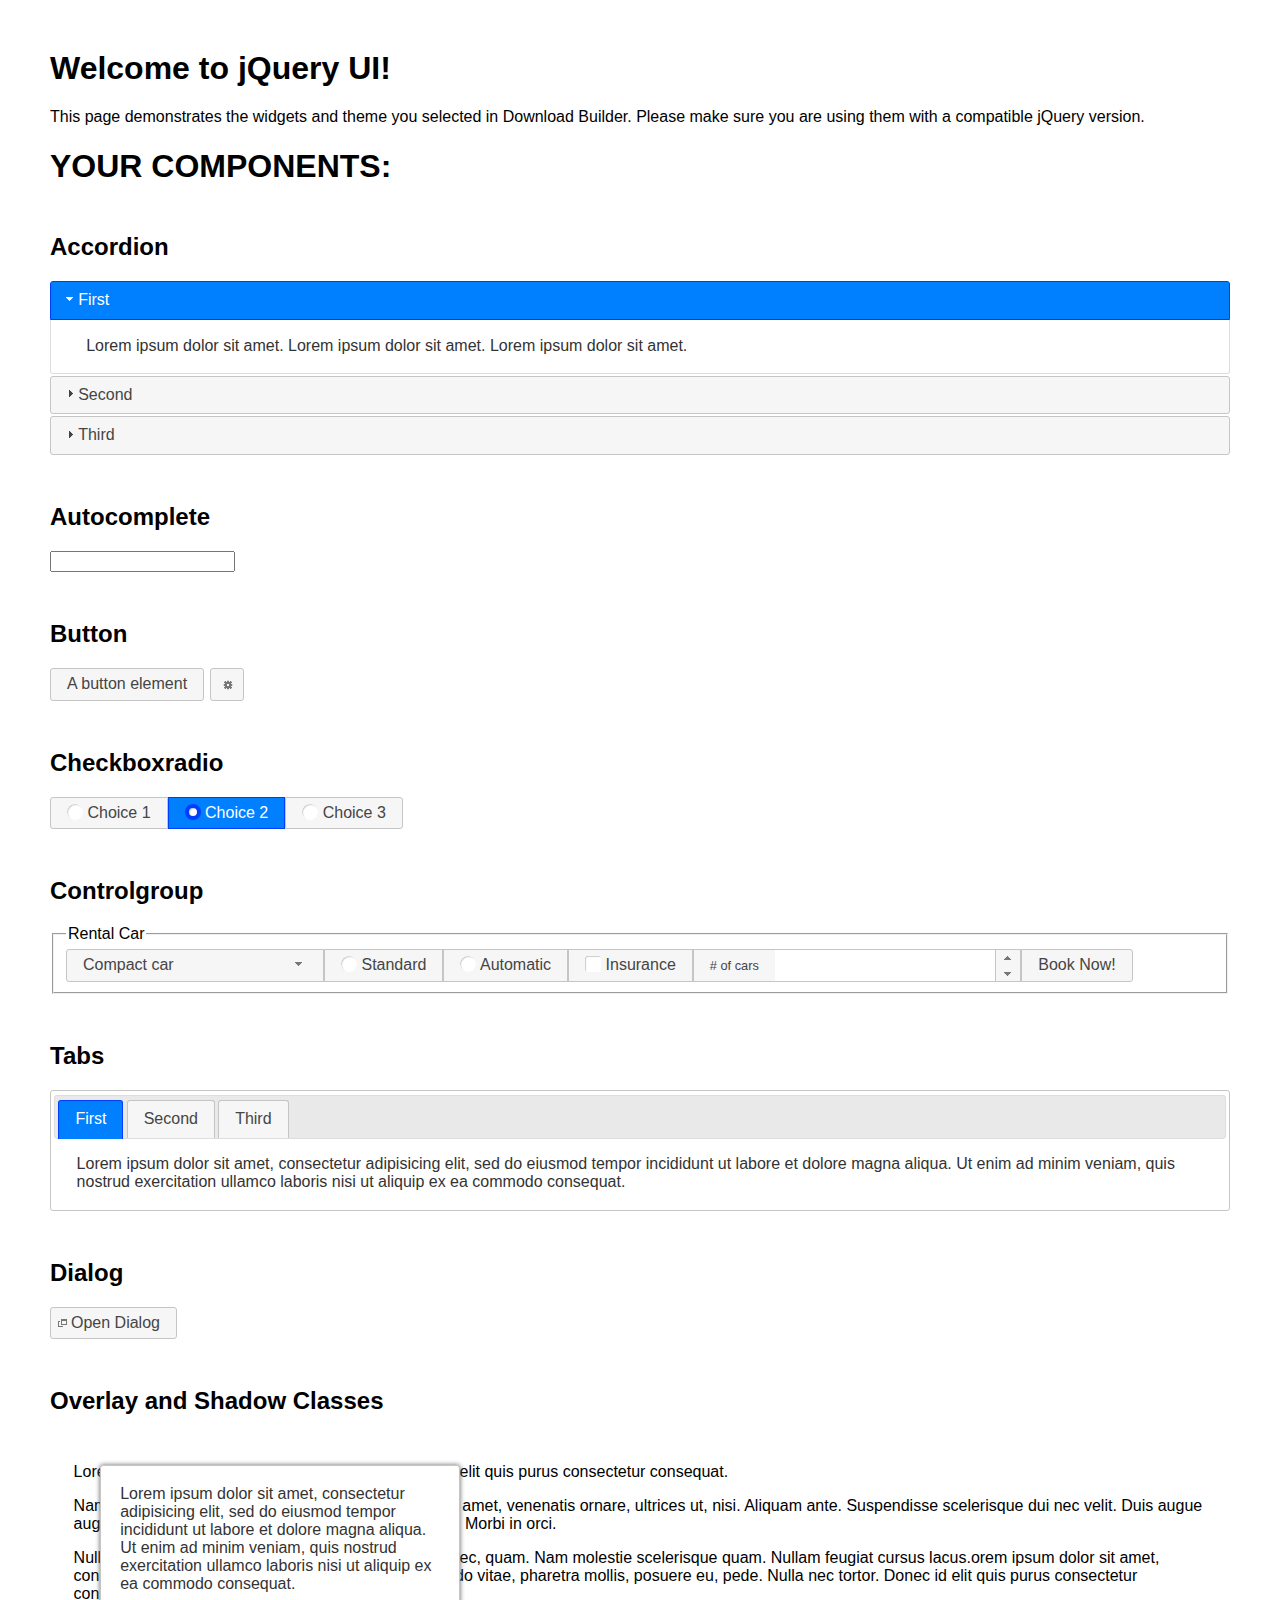
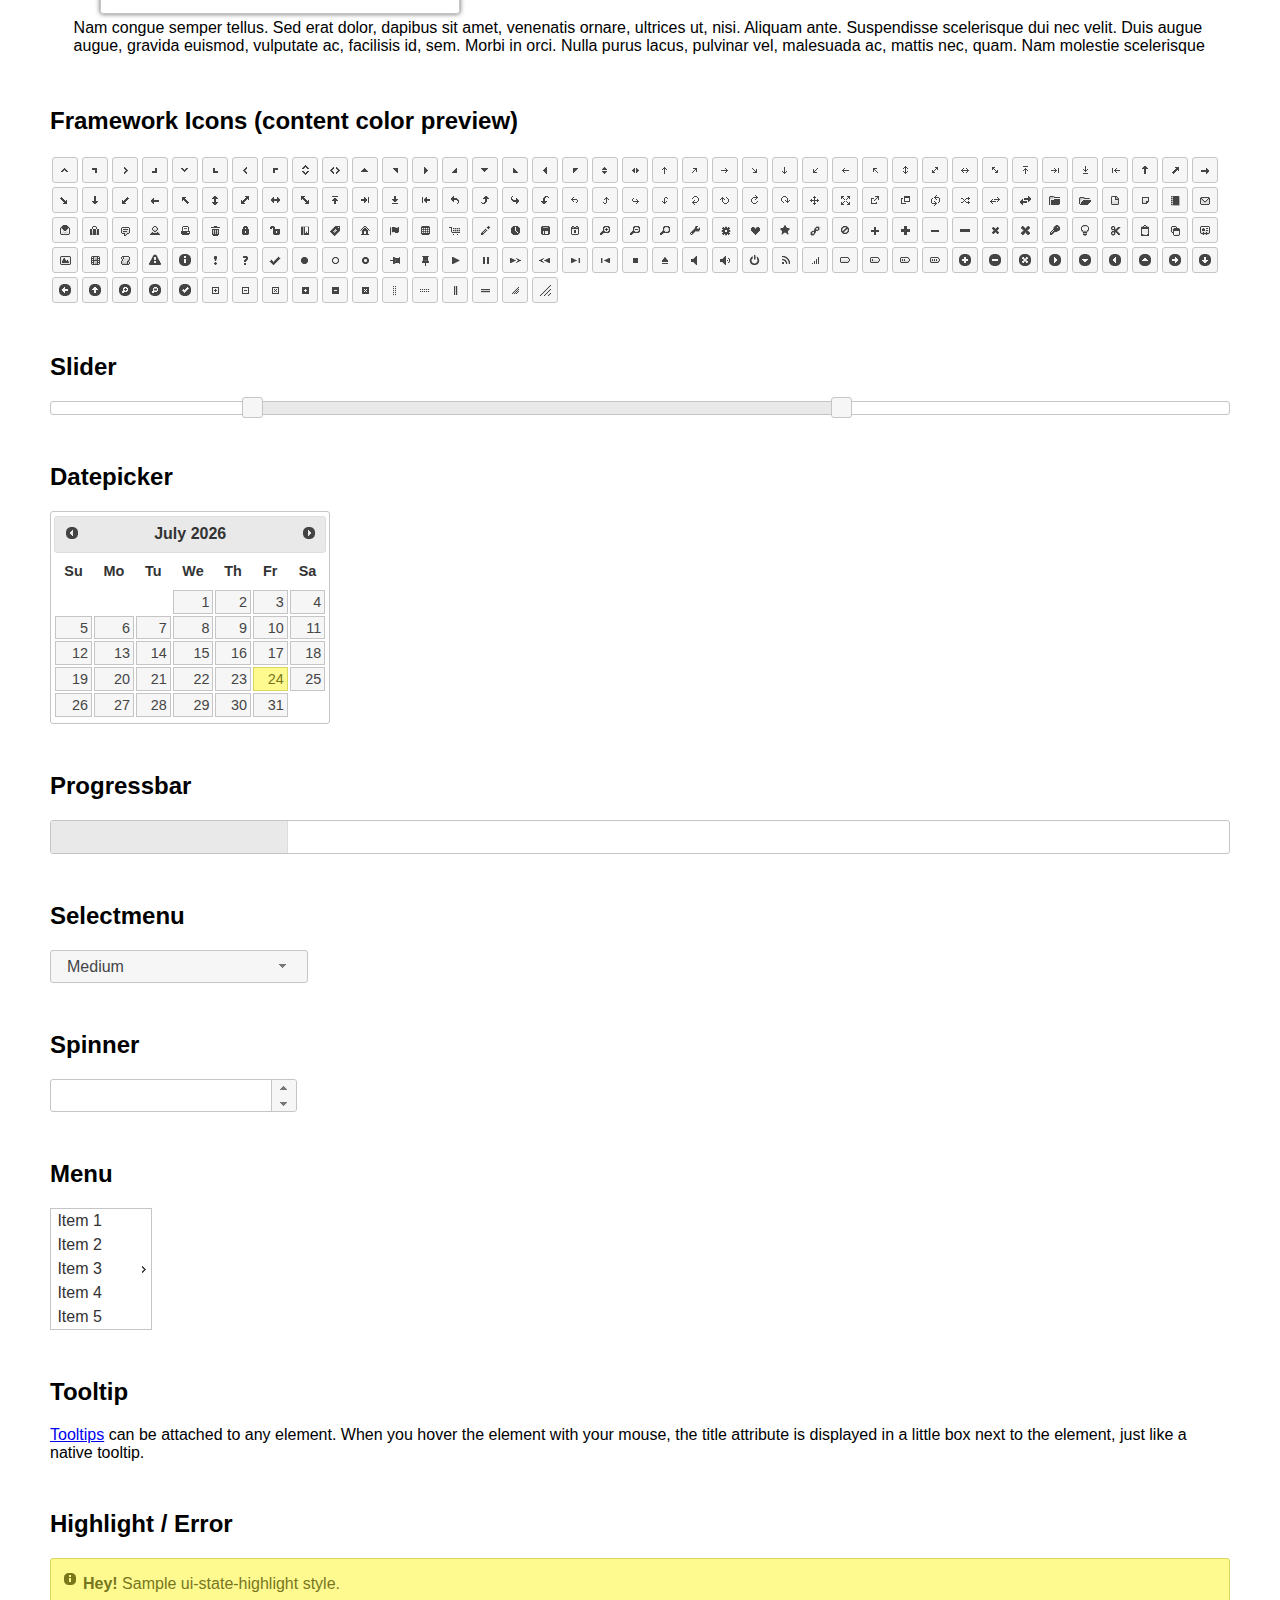
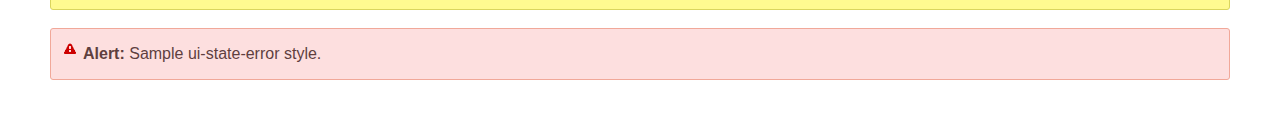
<file: assets/jquery-ui-1.12.1/index.html>
<!doctype html>
<html lang="us">
<head>
	<meta charset="utf-8">
	<title>jQuery UI Example Page</title>
	<link href="jquery-ui.css" rel="stylesheet">
	<style>
	body{
		font-family: "Trebuchet MS", sans-serif;
		margin: 50px;
	}
	.demoHeaders {
		margin-top: 2em;
	}
	#dialog-link {
		padding: .4em 1em .4em 20px;
		text-decoration: none;
		position: relative;
	}
	#dialog-link span.ui-icon {
		margin: 0 5px 0 0;
		position: absolute;
		left: .2em;
		top: 50%;
		margin-top: -8px;
	}
	#icons {
		margin: 0;
		padding: 0;
	}
	#icons li {
		margin: 2px;
		position: relative;
		padding: 4px 0;
		cursor: pointer;
		float: left;
		list-style: none;
	}
	#icons span.ui-icon {
		float: left;
		margin: 0 4px;
	}
	.fakewindowcontain .ui-widget-overlay {
		position: absolute;
	}
	select {
		width: 200px;
	}
	</style>
</head>
<body>

<h1>Welcome to jQuery UI!</h1>

<div class="ui-widget">
	<p>This page demonstrates the widgets and theme you selected in Download Builder. Please make sure you are using them with a compatible jQuery version.</p>
</div>

<h1>YOUR COMPONENTS:</h1>


<!-- Accordion -->
<h2 class="demoHeaders">Accordion</h2>
<div id="accordion">
	<h3>First</h3>
	<div>Lorem ipsum dolor sit amet. Lorem ipsum dolor sit amet. Lorem ipsum dolor sit amet.</div>
	<h3>Second</h3>
	<div>Phasellus mattis tincidunt nibh.</div>
	<h3>Third</h3>
	<div>Nam dui erat, auctor a, dignissim quis.</div>
</div>



<!-- Autocomplete -->
<h2 class="demoHeaders">Autocomplete</h2>
<div>
	<input id="autocomplete" title="type &quot;a&quot;">
</div>



<!-- Button -->
<h2 class="demoHeaders">Button</h2>
<button id="button">A button element</button>
<button id="button-icon">An icon-only button</button>



<!-- Checkboxradio -->
<h2 class="demoHeaders">Checkboxradio</h2>
<form style="margin-top: 1em;">
	<div id="radioset">
		<input type="radio" id="radio1" name="radio"><label for="radio1">Choice 1</label>
		<input type="radio" id="radio2" name="radio" checked="checked"><label for="radio2">Choice 2</label>
		<input type="radio" id="radio3" name="radio"><label for="radio3">Choice 3</label>
	</div>
</form>



<!-- Controlgroup -->
<h2 class="demoHeaders">Controlgroup</h2>
<fieldset>
	<legend>Rental Car</legend>
	<div id="controlgroup">
		<select id="car-type">
			<option>Compact car</option>
			<option>Midsize car</option>
			<option>Full size car</option>
			<option>SUV</option>
			<option>Luxury</option>
			<option>Truck</option>
			<option>Van</option>
		</select>
		<label for="transmission-standard">Standard</label>
		<input type="radio" name="transmission" id="transmission-standard">
		<label for="transmission-automatic">Automatic</label>
		<input type="radio" name="transmission" id="transmission-automatic">
		<label for="insurance">Insurance</label>
		<input type="checkbox" name="insurance" id="insurance">
		<label for="horizontal-spinner" class="ui-controlgroup-label"># of cars</label>
		<input id="horizontal-spinner" class="ui-spinner-input">
		<button>Book Now!</button>
	</div>
</fieldset>



<!-- Tabs -->
<h2 class="demoHeaders">Tabs</h2>
<div id="tabs">
	<ul>
		<li><a href="#tabs-1">First</a></li>
		<li><a href="#tabs-2">Second</a></li>
		<li><a href="#tabs-3">Third</a></li>
	</ul>
	<div id="tabs-1">Lorem ipsum dolor sit amet, consectetur adipisicing elit, sed do eiusmod tempor incididunt ut labore et dolore magna aliqua. Ut enim ad minim veniam, quis nostrud exercitation ullamco laboris nisi ut aliquip ex ea commodo consequat.</div>
	<div id="tabs-2">Phasellus mattis tincidunt nibh. Cras orci urna, blandit id, pretium vel, aliquet ornare, felis. Maecenas scelerisque sem non nisl. Fusce sed lorem in enim dictum bibendum.</div>
	<div id="tabs-3">Nam dui erat, auctor a, dignissim quis, sollicitudin eu, felis. Pellentesque nisi urna, interdum eget, sagittis et, consequat vestibulum, lacus. Mauris porttitor ullamcorper augue.</div>
</div>



<h2 class="demoHeaders">Dialog</h2>
<p>
	<button id="dialog-link" class="ui-button ui-corner-all ui-widget">
		<span class="ui-icon ui-icon-newwin"></span>Open Dialog
	</button>
</p>

<h2 class="demoHeaders">Overlay and Shadow Classes</h2>
<div style="position: relative; width: 96%; height: 200px; padding:1% 2%; overflow:hidden;" class="fakewindowcontain">
	<p>Lorem ipsum dolor sit amet,  Nulla nec tortor. Donec id elit quis purus consectetur consequat. </p><p>Nam congue semper tellus. Sed erat dolor, dapibus sit amet, venenatis ornare, ultrices ut, nisi. Aliquam ante. Suspendisse scelerisque dui nec velit. Duis augue augue, gravida euismod, vulputate ac, facilisis id, sem. Morbi in orci. </p><p>Nulla purus lacus, pulvinar vel, malesuada ac, mattis nec, quam. Nam molestie scelerisque quam. Nullam feugiat cursus lacus.orem ipsum dolor sit amet, consectetur adipiscing elit. Donec libero risus, commodo vitae, pharetra mollis, posuere eu, pede. Nulla nec tortor. Donec id elit quis purus consectetur consequat. </p><p>Nam congue semper tellus. Sed erat dolor, dapibus sit amet, venenatis ornare, ultrices ut, nisi. Aliquam ante. Suspendisse scelerisque dui nec velit. Duis augue augue, gravida euismod, vulputate ac, facilisis id, sem. Morbi in orci. Nulla purus lacus, pulvinar vel, malesuada ac, mattis nec, quam. Nam molestie scelerisque quam. </p><p>Nullam feugiat cursus lacus.orem ipsum dolor sit amet, consectetur adipiscing elit. Donec libero risus, commodo vitae, pharetra mollis, posuere eu, pede. Nulla nec tortor. Donec id elit quis purus consectetur consequat. Nam congue semper tellus. Sed erat dolor, dapibus sit amet, venenatis ornare, ultrices ut, nisi. Aliquam ante. </p><p>Suspendisse scelerisque dui nec velit. Duis augue augue, gravida euismod, vulputate ac, facilisis id, sem. Morbi in orci. Nulla purus lacus, pulvinar vel, malesuada ac, mattis nec, quam. Nam molestie scelerisque quam. Nullam feugiat cursus lacus.orem ipsum dolor sit amet, consectetur adipiscing elit. Donec libero risus, commodo vitae, pharetra mollis, posuere eu, pede. Nulla nec tortor. Donec id elit quis purus consectetur consequat. Nam congue semper tellus. Sed erat dolor, dapibus sit amet, venenatis ornare, ultrices ut, nisi. </p>

	<!-- ui-dialog -->
	<div class="ui-widget-overlay ui-front"></div>
	<div style="position: absolute; width: 320px; left: 50px; top: 30px; padding: 1.2em" class="ui-widget ui-front ui-widget-content ui-corner-all ui-widget-shadow">
		Lorem ipsum dolor sit amet, consectetur adipisicing elit, sed do eiusmod tempor incididunt ut labore et dolore magna aliqua. Ut enim ad minim veniam, quis nostrud exercitation ullamco laboris nisi ut aliquip ex ea commodo consequat.
	</div>

</div>

<!-- ui-dialog -->
<div id="dialog" title="Dialog Title">
	<p>Lorem ipsum dolor sit amet, consectetur adipisicing elit, sed do eiusmod tempor incididunt ut labore et dolore magna aliqua. Ut enim ad minim veniam, quis nostrud exercitation ullamco laboris nisi ut aliquip ex ea commodo consequat.</p>
</div>



<h2 class="demoHeaders">Framework Icons (content color preview)</h2>
<ul id="icons" class="ui-widget ui-helper-clearfix">
	<li class="ui-state-default ui-corner-all" title=".ui-icon-caret-1-n"><span class="ui-icon ui-icon-caret-1-n"></span></li>
	<li class="ui-state-default ui-corner-all" title=".ui-icon-caret-1-ne"><span class="ui-icon ui-icon-caret-1-ne"></span></li>
	<li class="ui-state-default ui-corner-all" title=".ui-icon-caret-1-e"><span class="ui-icon ui-icon-caret-1-e"></span></li>
	<li class="ui-state-default ui-corner-all" title=".ui-icon-caret-1-se"><span class="ui-icon ui-icon-caret-1-se"></span></li>
	<li class="ui-state-default ui-corner-all" title=".ui-icon-caret-1-s"><span class="ui-icon ui-icon-caret-1-s"></span></li>
	<li class="ui-state-default ui-corner-all" title=".ui-icon-caret-1-sw"><span class="ui-icon ui-icon-caret-1-sw"></span></li>
	<li class="ui-state-default ui-corner-all" title=".ui-icon-caret-1-w"><span class="ui-icon ui-icon-caret-1-w"></span></li>
	<li class="ui-state-default ui-corner-all" title=".ui-icon-caret-1-nw"><span class="ui-icon ui-icon-caret-1-nw"></span></li>
	<li class="ui-state-default ui-corner-all" title=".ui-icon-caret-2-n-s"><span class="ui-icon ui-icon-caret-2-n-s"></span></li>
	<li class="ui-state-default ui-corner-all" title=".ui-icon-caret-2-e-w"><span class="ui-icon ui-icon-caret-2-e-w"></span></li>
	<li class="ui-state-default ui-corner-all" title=".ui-icon-triangle-1-n"><span class="ui-icon ui-icon-triangle-1-n"></span></li>
	<li class="ui-state-default ui-corner-all" title=".ui-icon-triangle-1-ne"><span class="ui-icon ui-icon-triangle-1-ne"></span></li>
	<li class="ui-state-default ui-corner-all" title=".ui-icon-triangle-1-e"><span class="ui-icon ui-icon-triangle-1-e"></span></li>
	<li class="ui-state-default ui-corner-all" title=".ui-icon-triangle-1-se"><span class="ui-icon ui-icon-triangle-1-se"></span></li>
	<li class="ui-state-default ui-corner-all" title=".ui-icon-triangle-1-s"><span class="ui-icon ui-icon-triangle-1-s"></span></li>
	<li class="ui-state-default ui-corner-all" title=".ui-icon-triangle-1-sw"><span class="ui-icon ui-icon-triangle-1-sw"></span></li>
	<li class="ui-state-default ui-corner-all" title=".ui-icon-triangle-1-w"><span class="ui-icon ui-icon-triangle-1-w"></span></li>
	<li class="ui-state-default ui-corner-all" title=".ui-icon-triangle-1-nw"><span class="ui-icon ui-icon-triangle-1-nw"></span></li>
	<li class="ui-state-default ui-corner-all" title=".ui-icon-triangle-2-n-s"><span class="ui-icon ui-icon-triangle-2-n-s"></span></li>
	<li class="ui-state-default ui-corner-all" title=".ui-icon-triangle-2-e-w"><span class="ui-icon ui-icon-triangle-2-e-w"></span></li>
	<li class="ui-state-default ui-corner-all" title=".ui-icon-arrow-1-n"><span class="ui-icon ui-icon-arrow-1-n"></span></li>
	<li class="ui-state-default ui-corner-all" title=".ui-icon-arrow-1-ne"><span class="ui-icon ui-icon-arrow-1-ne"></span></li>
	<li class="ui-state-default ui-corner-all" title=".ui-icon-arrow-1-e"><span class="ui-icon ui-icon-arrow-1-e"></span></li>
	<li class="ui-state-default ui-corner-all" title=".ui-icon-arrow-1-se"><span class="ui-icon ui-icon-arrow-1-se"></span></li>
	<li class="ui-state-default ui-corner-all" title=".ui-icon-arrow-1-s"><span class="ui-icon ui-icon-arrow-1-s"></span></li>
	<li class="ui-state-default ui-corner-all" title=".ui-icon-arrow-1-sw"><span class="ui-icon ui-icon-arrow-1-sw"></span></li>
	<li class="ui-state-default ui-corner-all" title=".ui-icon-arrow-1-w"><span class="ui-icon ui-icon-arrow-1-w"></span></li>
	<li class="ui-state-default ui-corner-all" title=".ui-icon-arrow-1-nw"><span class="ui-icon ui-icon-arrow-1-nw"></span></li>
	<li class="ui-state-default ui-corner-all" title=".ui-icon-arrow-2-n-s"><span class="ui-icon ui-icon-arrow-2-n-s"></span></li>
	<li class="ui-state-default ui-corner-all" title=".ui-icon-arrow-2-ne-sw"><span class="ui-icon ui-icon-arrow-2-ne-sw"></span></li>
	<li class="ui-state-default ui-corner-all" title=".ui-icon-arrow-2-e-w"><span class="ui-icon ui-icon-arrow-2-e-w"></span></li>
	<li class="ui-state-default ui-corner-all" title=".ui-icon-arrow-2-se-nw"><span class="ui-icon ui-icon-arrow-2-se-nw"></span></li>
	<li class="ui-state-default ui-corner-all" title=".ui-icon-arrowstop-1-n"><span class="ui-icon ui-icon-arrowstop-1-n"></span></li>
	<li class="ui-state-default ui-corner-all" title=".ui-icon-arrowstop-1-e"><span class="ui-icon ui-icon-arrowstop-1-e"></span></li>
	<li class="ui-state-default ui-corner-all" title=".ui-icon-arrowstop-1-s"><span class="ui-icon ui-icon-arrowstop-1-s"></span></li>
	<li class="ui-state-default ui-corner-all" title=".ui-icon-arrowstop-1-w"><span class="ui-icon ui-icon-arrowstop-1-w"></span></li>
	<li class="ui-state-default ui-corner-all" title=".ui-icon-arrowthick-1-n"><span class="ui-icon ui-icon-arrowthick-1-n"></span></li>
	<li class="ui-state-default ui-corner-all" title=".ui-icon-arrowthick-1-ne"><span class="ui-icon ui-icon-arrowthick-1-ne"></span></li>
	<li class="ui-state-default ui-corner-all" title=".ui-icon-arrowthick-1-e"><span class="ui-icon ui-icon-arrowthick-1-e"></span></li>
	<li class="ui-state-default ui-corner-all" title=".ui-icon-arrowthick-1-se"><span class="ui-icon ui-icon-arrowthick-1-se"></span></li>
	<li class="ui-state-default ui-corner-all" title=".ui-icon-arrowthick-1-s"><span class="ui-icon ui-icon-arrowthick-1-s"></span></li>
	<li class="ui-state-default ui-corner-all" title=".ui-icon-arrowthick-1-sw"><span class="ui-icon ui-icon-arrowthick-1-sw"></span></li>
	<li class="ui-state-default ui-corner-all" title=".ui-icon-arrowthick-1-w"><span class="ui-icon ui-icon-arrowthick-1-w"></span></li>
	<li class="ui-state-default ui-corner-all" title=".ui-icon-arrowthick-1-nw"><span class="ui-icon ui-icon-arrowthick-1-nw"></span></li>
	<li class="ui-state-default ui-corner-all" title=".ui-icon-arrowthick-2-n-s"><span class="ui-icon ui-icon-arrowthick-2-n-s"></span></li>
	<li class="ui-state-default ui-corner-all" title=".ui-icon-arrowthick-2-ne-sw"><span class="ui-icon ui-icon-arrowthick-2-ne-sw"></span></li>
	<li class="ui-state-default ui-corner-all" title=".ui-icon-arrowthick-2-e-w"><span class="ui-icon ui-icon-arrowthick-2-e-w"></span></li>
	<li class="ui-state-default ui-corner-all" title=".ui-icon-arrowthick-2-se-nw"><span class="ui-icon ui-icon-arrowthick-2-se-nw"></span></li>
	<li class="ui-state-default ui-corner-all" title=".ui-icon-arrowthickstop-1-n"><span class="ui-icon ui-icon-arrowthickstop-1-n"></span></li>
	<li class="ui-state-default ui-corner-all" title=".ui-icon-arrowthickstop-1-e"><span class="ui-icon ui-icon-arrowthickstop-1-e"></span></li>
	<li class="ui-state-default ui-corner-all" title=".ui-icon-arrowthickstop-1-s"><span class="ui-icon ui-icon-arrowthickstop-1-s"></span></li>
	<li class="ui-state-default ui-corner-all" title=".ui-icon-arrowthickstop-1-w"><span class="ui-icon ui-icon-arrowthickstop-1-w"></span></li>
	<li class="ui-state-default ui-corner-all" title=".ui-icon-arrowreturnthick-1-w"><span class="ui-icon ui-icon-arrowreturnthick-1-w"></span></li>
	<li class="ui-state-default ui-corner-all" title=".ui-icon-arrowreturnthick-1-n"><span class="ui-icon ui-icon-arrowreturnthick-1-n"></span></li>
	<li class="ui-state-default ui-corner-all" title=".ui-icon-arrowreturnthick-1-e"><span class="ui-icon ui-icon-arrowreturnthick-1-e"></span></li>
	<li class="ui-state-default ui-corner-all" title=".ui-icon-arrowreturnthick-1-s"><span class="ui-icon ui-icon-arrowreturnthick-1-s"></span></li>
	<li class="ui-state-default ui-corner-all" title=".ui-icon-arrowreturn-1-w"><span class="ui-icon ui-icon-arrowreturn-1-w"></span></li>
	<li class="ui-state-default ui-corner-all" title=".ui-icon-arrowreturn-1-n"><span class="ui-icon ui-icon-arrowreturn-1-n"></span></li>
	<li class="ui-state-default ui-corner-all" title=".ui-icon-arrowreturn-1-e"><span class="ui-icon ui-icon-arrowreturn-1-e"></span></li>
	<li class="ui-state-default ui-corner-all" title=".ui-icon-arrowreturn-1-s"><span class="ui-icon ui-icon-arrowreturn-1-s"></span></li>
	<li class="ui-state-default ui-corner-all" title=".ui-icon-arrowrefresh-1-w"><span class="ui-icon ui-icon-arrowrefresh-1-w"></span></li>
	<li class="ui-state-default ui-corner-all" title=".ui-icon-arrowrefresh-1-n"><span class="ui-icon ui-icon-arrowrefresh-1-n"></span></li>
	<li class="ui-state-default ui-corner-all" title=".ui-icon-arrowrefresh-1-e"><span class="ui-icon ui-icon-arrowrefresh-1-e"></span></li>
	<li class="ui-state-default ui-corner-all" title=".ui-icon-arrowrefresh-1-s"><span class="ui-icon ui-icon-arrowrefresh-1-s"></span></li>
	<li class="ui-state-default ui-corner-all" title=".ui-icon-arrow-4"><span class="ui-icon ui-icon-arrow-4"></span></li>
	<li class="ui-state-default ui-corner-all" title=".ui-icon-arrow-4-diag"><span class="ui-icon ui-icon-arrow-4-diag"></span></li>
	<li class="ui-state-default ui-corner-all" title=".ui-icon-extlink"><span class="ui-icon ui-icon-extlink"></span></li>
	<li class="ui-state-default ui-corner-all" title=".ui-icon-newwin"><span class="ui-icon ui-icon-newwin"></span></li>
	<li class="ui-state-default ui-corner-all" title=".ui-icon-refresh"><span class="ui-icon ui-icon-refresh"></span></li>
	<li class="ui-state-default ui-corner-all" title=".ui-icon-shuffle"><span class="ui-icon ui-icon-shuffle"></span></li>
	<li class="ui-state-default ui-corner-all" title=".ui-icon-transfer-e-w"><span class="ui-icon ui-icon-transfer-e-w"></span></li>
	<li class="ui-state-default ui-corner-all" title=".ui-icon-transferthick-e-w"><span class="ui-icon ui-icon-transferthick-e-w"></span></li>
	<li class="ui-state-default ui-corner-all" title=".ui-icon-folder-collapsed"><span class="ui-icon ui-icon-folder-collapsed"></span></li>
	<li class="ui-state-default ui-corner-all" title=".ui-icon-folder-open"><span class="ui-icon ui-icon-folder-open"></span></li>
	<li class="ui-state-default ui-corner-all" title=".ui-icon-document"><span class="ui-icon ui-icon-document"></span></li>
	<li class="ui-state-default ui-corner-all" title=".ui-icon-document-b"><span class="ui-icon ui-icon-document-b"></span></li>
	<li class="ui-state-default ui-corner-all" title=".ui-icon-note"><span class="ui-icon ui-icon-note"></span></li>
	<li class="ui-state-default ui-corner-all" title=".ui-icon-mail-closed"><span class="ui-icon ui-icon-mail-closed"></span></li>
	<li class="ui-state-default ui-corner-all" title=".ui-icon-mail-open"><span class="ui-icon ui-icon-mail-open"></span></li>
	<li class="ui-state-default ui-corner-all" title=".ui-icon-suitcase"><span class="ui-icon ui-icon-suitcase"></span></li>
	<li class="ui-state-default ui-corner-all" title=".ui-icon-comment"><span class="ui-icon ui-icon-comment"></span></li>
	<li class="ui-state-default ui-corner-all" title=".ui-icon-person"><span class="ui-icon ui-icon-person"></span></li>
	<li class="ui-state-default ui-corner-all" title=".ui-icon-print"><span class="ui-icon ui-icon-print"></span></li>
	<li class="ui-state-default ui-corner-all" title=".ui-icon-trash"><span class="ui-icon ui-icon-trash"></span></li>
	<li class="ui-state-default ui-corner-all" title=".ui-icon-locked"><span class="ui-icon ui-icon-locked"></span></li>
	<li class="ui-state-default ui-corner-all" title=".ui-icon-unlocked"><span class="ui-icon ui-icon-unlocked"></span></li>
	<li class="ui-state-default ui-corner-all" title=".ui-icon-bookmark"><span class="ui-icon ui-icon-bookmark"></span></li>
	<li class="ui-state-default ui-corner-all" title=".ui-icon-tag"><span class="ui-icon ui-icon-tag"></span></li>
	<li class="ui-state-default ui-corner-all" title=".ui-icon-home"><span class="ui-icon ui-icon-home"></span></li>
	<li class="ui-state-default ui-corner-all" title=".ui-icon-flag"><span class="ui-icon ui-icon-flag"></span></li>
	<li class="ui-state-default ui-corner-all" title=".ui-icon-calculator"><span class="ui-icon ui-icon-calculator"></span></li>
	<li class="ui-state-default ui-corner-all" title=".ui-icon-cart"><span class="ui-icon ui-icon-cart"></span></li>
	<li class="ui-state-default ui-corner-all" title=".ui-icon-pencil"><span class="ui-icon ui-icon-pencil"></span></li>
	<li class="ui-state-default ui-corner-all" title=".ui-icon-clock"><span class="ui-icon ui-icon-clock"></span></li>
	<li class="ui-state-default ui-corner-all" title=".ui-icon-disk"><span class="ui-icon ui-icon-disk"></span></li>
	<li class="ui-state-default ui-corner-all" title=".ui-icon-calendar"><span class="ui-icon ui-icon-calendar"></span></li>
	<li class="ui-state-default ui-corner-all" title=".ui-icon-zoomin"><span class="ui-icon ui-icon-zoomin"></span></li>
	<li class="ui-state-default ui-corner-all" title=".ui-icon-zoomout"><span class="ui-icon ui-icon-zoomout"></span></li>
	<li class="ui-state-default ui-corner-all" title=".ui-icon-search"><span class="ui-icon ui-icon-search"></span></li>
	<li class="ui-state-default ui-corner-all" title=".ui-icon-wrench"><span class="ui-icon ui-icon-wrench"></span></li>
	<li class="ui-state-default ui-corner-all" title=".ui-icon-gear"><span class="ui-icon ui-icon-gear"></span></li>
	<li class="ui-state-default ui-corner-all" title=".ui-icon-heart"><span class="ui-icon ui-icon-heart"></span></li>
	<li class="ui-state-default ui-corner-all" title=".ui-icon-star"><span class="ui-icon ui-icon-star"></span></li>
	<li class="ui-state-default ui-corner-all" title=".ui-icon-link"><span class="ui-icon ui-icon-link"></span></li>
	<li class="ui-state-default ui-corner-all" title=".ui-icon-cancel"><span class="ui-icon ui-icon-cancel"></span></li>
	<li class="ui-state-default ui-corner-all" title=".ui-icon-plus"><span class="ui-icon ui-icon-plus"></span></li>
	<li class="ui-state-default ui-corner-all" title=".ui-icon-plusthick"><span class="ui-icon ui-icon-plusthick"></span></li>
	<li class="ui-state-default ui-corner-all" title=".ui-icon-minus"><span class="ui-icon ui-icon-minus"></span></li>
	<li class="ui-state-default ui-corner-all" title=".ui-icon-minusthick"><span class="ui-icon ui-icon-minusthick"></span></li>
	<li class="ui-state-default ui-corner-all" title=".ui-icon-close"><span class="ui-icon ui-icon-close"></span></li>
	<li class="ui-state-default ui-corner-all" title=".ui-icon-closethick"><span class="ui-icon ui-icon-closethick"></span></li>
	<li class="ui-state-default ui-corner-all" title=".ui-icon-key"><span class="ui-icon ui-icon-key"></span></li>
	<li class="ui-state-default ui-corner-all" title=".ui-icon-lightbulb"><span class="ui-icon ui-icon-lightbulb"></span></li>
	<li class="ui-state-default ui-corner-all" title=".ui-icon-scissors"><span class="ui-icon ui-icon-scissors"></span></li>
	<li class="ui-state-default ui-corner-all" title=".ui-icon-clipboard"><span class="ui-icon ui-icon-clipboard"></span></li>
	<li class="ui-state-default ui-corner-all" title=".ui-icon-copy"><span class="ui-icon ui-icon-copy"></span></li>
	<li class="ui-state-default ui-corner-all" title=".ui-icon-contact"><span class="ui-icon ui-icon-contact"></span></li>
	<li class="ui-state-default ui-corner-all" title=".ui-icon-image"><span class="ui-icon ui-icon-image"></span></li>
	<li class="ui-state-default ui-corner-all" title=".ui-icon-video"><span class="ui-icon ui-icon-video"></span></li>
	<li class="ui-state-default ui-corner-all" title=".ui-icon-script"><span class="ui-icon ui-icon-script"></span></li>
	<li class="ui-state-default ui-corner-all" title=".ui-icon-alert"><span class="ui-icon ui-icon-alert"></span></li>
	<li class="ui-state-default ui-corner-all" title=".ui-icon-info"><span class="ui-icon ui-icon-info"></span></li>
	<li class="ui-state-default ui-corner-all" title=".ui-icon-notice"><span class="ui-icon ui-icon-notice"></span></li>
	<li class="ui-state-default ui-corner-all" title=".ui-icon-help"><span class="ui-icon ui-icon-help"></span></li>
	<li class="ui-state-default ui-corner-all" title=".ui-icon-check"><span class="ui-icon ui-icon-check"></span></li>
	<li class="ui-state-default ui-corner-all" title=".ui-icon-bullet"><span class="ui-icon ui-icon-bullet"></span></li>
	<li class="ui-state-default ui-corner-all" title=".ui-icon-radio-off"><span class="ui-icon ui-icon-radio-off"></span></li>
	<li class="ui-state-default ui-corner-all" title=".ui-icon-radio-on"><span class="ui-icon ui-icon-radio-on"></span></li>
	<li class="ui-state-default ui-corner-all" title=".ui-icon-pin-w"><span class="ui-icon ui-icon-pin-w"></span></li>
	<li class="ui-state-default ui-corner-all" title=".ui-icon-pin-s"><span class="ui-icon ui-icon-pin-s"></span></li>
	<li class="ui-state-default ui-corner-all" title=".ui-icon-play"><span class="ui-icon ui-icon-play"></span></li>
	<li class="ui-state-default ui-corner-all" title=".ui-icon-pause"><span class="ui-icon ui-icon-pause"></span></li>
	<li class="ui-state-default ui-corner-all" title=".ui-icon-seek-next"><span class="ui-icon ui-icon-seek-next"></span></li>
	<li class="ui-state-default ui-corner-all" title=".ui-icon-seek-prev"><span class="ui-icon ui-icon-seek-prev"></span></li>
	<li class="ui-state-default ui-corner-all" title=".ui-icon-seek-end"><span class="ui-icon ui-icon-seek-end"></span></li>
	<li class="ui-state-default ui-corner-all" title=".ui-icon-seek-first"><span class="ui-icon ui-icon-seek-first"></span></li>
	<li class="ui-state-default ui-corner-all" title=".ui-icon-stop"><span class="ui-icon ui-icon-stop"></span></li>
	<li class="ui-state-default ui-corner-all" title=".ui-icon-eject"><span class="ui-icon ui-icon-eject"></span></li>
	<li class="ui-state-default ui-corner-all" title=".ui-icon-volume-off"><span class="ui-icon ui-icon-volume-off"></span></li>
	<li class="ui-state-default ui-corner-all" title=".ui-icon-volume-on"><span class="ui-icon ui-icon-volume-on"></span></li>
	<li class="ui-state-default ui-corner-all" title=".ui-icon-power"><span class="ui-icon ui-icon-power"></span></li>
	<li class="ui-state-default ui-corner-all" title=".ui-icon-signal-diag"><span class="ui-icon ui-icon-signal-diag"></span></li>
	<li class="ui-state-default ui-corner-all" title=".ui-icon-signal"><span class="ui-icon ui-icon-signal"></span></li>
	<li class="ui-state-default ui-corner-all" title=".ui-icon-battery-0"><span class="ui-icon ui-icon-battery-0"></span></li>
	<li class="ui-state-default ui-corner-all" title=".ui-icon-battery-1"><span class="ui-icon ui-icon-battery-1"></span></li>
	<li class="ui-state-default ui-corner-all" title=".ui-icon-battery-2"><span class="ui-icon ui-icon-battery-2"></span></li>
	<li class="ui-state-default ui-corner-all" title=".ui-icon-battery-3"><span class="ui-icon ui-icon-battery-3"></span></li>
	<li class="ui-state-default ui-corner-all" title=".ui-icon-circle-plus"><span class="ui-icon ui-icon-circle-plus"></span></li>
	<li class="ui-state-default ui-corner-all" title=".ui-icon-circle-minus"><span class="ui-icon ui-icon-circle-minus"></span></li>
	<li class="ui-state-default ui-corner-all" title=".ui-icon-circle-close"><span class="ui-icon ui-icon-circle-close"></span></li>
	<li class="ui-state-default ui-corner-all" title=".ui-icon-circle-triangle-e"><span class="ui-icon ui-icon-circle-triangle-e"></span></li>
	<li class="ui-state-default ui-corner-all" title=".ui-icon-circle-triangle-s"><span class="ui-icon ui-icon-circle-triangle-s"></span></li>
	<li class="ui-state-default ui-corner-all" title=".ui-icon-circle-triangle-w"><span class="ui-icon ui-icon-circle-triangle-w"></span></li>
	<li class="ui-state-default ui-corner-all" title=".ui-icon-circle-triangle-n"><span class="ui-icon ui-icon-circle-triangle-n"></span></li>
	<li class="ui-state-default ui-corner-all" title=".ui-icon-circle-arrow-e"><span class="ui-icon ui-icon-circle-arrow-e"></span></li>
	<li class="ui-state-default ui-corner-all" title=".ui-icon-circle-arrow-s"><span class="ui-icon ui-icon-circle-arrow-s"></span></li>
	<li class="ui-state-default ui-corner-all" title=".ui-icon-circle-arrow-w"><span class="ui-icon ui-icon-circle-arrow-w"></span></li>
	<li class="ui-state-default ui-corner-all" title=".ui-icon-circle-arrow-n"><span class="ui-icon ui-icon-circle-arrow-n"></span></li>
	<li class="ui-state-default ui-corner-all" title=".ui-icon-circle-zoomin"><span class="ui-icon ui-icon-circle-zoomin"></span></li>
	<li class="ui-state-default ui-corner-all" title=".ui-icon-circle-zoomout"><span class="ui-icon ui-icon-circle-zoomout"></span></li>
	<li class="ui-state-default ui-corner-all" title=".ui-icon-circle-check"><span class="ui-icon ui-icon-circle-check"></span></li>
	<li class="ui-state-default ui-corner-all" title=".ui-icon-circlesmall-plus"><span class="ui-icon ui-icon-circlesmall-plus"></span></li>
	<li class="ui-state-default ui-corner-all" title=".ui-icon-circlesmall-minus"><span class="ui-icon ui-icon-circlesmall-minus"></span></li>
	<li class="ui-state-default ui-corner-all" title=".ui-icon-circlesmall-close"><span class="ui-icon ui-icon-circlesmall-close"></span></li>
	<li class="ui-state-default ui-corner-all" title=".ui-icon-squaresmall-plus"><span class="ui-icon ui-icon-squaresmall-plus"></span></li>
	<li class="ui-state-default ui-corner-all" title=".ui-icon-squaresmall-minus"><span class="ui-icon ui-icon-squaresmall-minus"></span></li>
	<li class="ui-state-default ui-corner-all" title=".ui-icon-squaresmall-close"><span class="ui-icon ui-icon-squaresmall-close"></span></li>
	<li class="ui-state-default ui-corner-all" title=".ui-icon-grip-dotted-vertical"><span class="ui-icon ui-icon-grip-dotted-vertical"></span></li>
	<li class="ui-state-default ui-corner-all" title=".ui-icon-grip-dotted-horizontal"><span class="ui-icon ui-icon-grip-dotted-horizontal"></span></li>
	<li class="ui-state-default ui-corner-all" title=".ui-icon-grip-solid-vertical"><span class="ui-icon ui-icon-grip-solid-vertical"></span></li>
	<li class="ui-state-default ui-corner-all" title=".ui-icon-grip-solid-horizontal"><span class="ui-icon ui-icon-grip-solid-horizontal"></span></li>
	<li class="ui-state-default ui-corner-all" title=".ui-icon-gripsmall-diagonal-se"><span class="ui-icon ui-icon-gripsmall-diagonal-se"></span></li>
	<li class="ui-state-default ui-corner-all" title=".ui-icon-grip-diagonal-se"><span class="ui-icon ui-icon-grip-diagonal-se"></span></li>
</ul>


<!-- Slider -->
<h2 class="demoHeaders">Slider</h2>
<div id="slider"></div>



<!-- Datepicker -->
<h2 class="demoHeaders">Datepicker</h2>
<div id="datepicker"></div>



<!-- Progressbar -->
<h2 class="demoHeaders">Progressbar</h2>
<div id="progressbar"></div>



<!-- Progressbar -->
<h2 class="demoHeaders">Selectmenu</h2>
<select id="selectmenu">
	<option>Slower</option>
	<option>Slow</option>
	<option selected="selected">Medium</option>
	<option>Fast</option>
	<option>Faster</option>
</select>



<!-- Spinner -->
<h2 class="demoHeaders">Spinner</h2>
<input id="spinner">



<!-- Menu -->
<h2 class="demoHeaders">Menu</h2>
<ul style="width:100px;" id="menu">
	<li><div>Item 1</div></li>
	<li><div>Item 2</div></li>
	<li><div>Item 3</div>
		<ul>
			<li><div>Item 3-1</div></li>
			<li><div>Item 3-2</div></li>
			<li><div>Item 3-3</div></li>
			<li><div>Item 3-4</div></li>
			<li><div>Item 3-5</div></li>
		</ul>
	</li>
	<li><div>Item 4</div></li>
	<li><div>Item 5</div></li>
</ul>



<!-- Tooltip -->
<h2 class="demoHeaders">Tooltip</h2>
<p id="tooltip">
	<a href="#" title="That&apos;s what this widget is">Tooltips</a> can be attached to any element. When you hover
the element with your mouse, the title attribute is displayed in a little box next to the element, just like a native tooltip.
</p>


<!-- Highlight / Error -->
<h2 class="demoHeaders">Highlight / Error</h2>
<div class="ui-widget">
	<div class="ui-state-highlight ui-corner-all" style="margin-top: 20px; padding: 0 .7em;">
		<p><span class="ui-icon ui-icon-info" style="float: left; margin-right: .3em;"></span>
		<strong>Hey!</strong> Sample ui-state-highlight style.</p>
	</div>
</div>
<br>
<div class="ui-widget">
	<div class="ui-state-error ui-corner-all" style="padding: 0 .7em;">
		<p><span class="ui-icon ui-icon-alert" style="float: left; margin-right: .3em;"></span>
		<strong>Alert:</strong> Sample ui-state-error style.</p>
	</div>
</div>

<script src="external/jquery/jquery.js"></script>
<script src="jquery-ui.js"></script>
<script>

$( "#accordion" ).accordion();



var availableTags = [
	"ActionScript",
	"AppleScript",
	"Asp",
	"BASIC",
	"C",
	"C++",
	"Clojure",
	"COBOL",
	"ColdFusion",
	"Erlang",
	"Fortran",
	"Groovy",
	"Haskell",
	"Java",
	"JavaScript",
	"Lisp",
	"Perl",
	"PHP",
	"Python",
	"Ruby",
	"Scala",
	"Scheme"
];
$( "#autocomplete" ).autocomplete({
	source: availableTags
});



$( "#button" ).button();
$( "#button-icon" ).button({
	icon: "ui-icon-gear",
	showLabel: false
});



$( "#radioset" ).buttonset();



$( "#controlgroup" ).controlgroup();



$( "#tabs" ).tabs();



$( "#dialog" ).dialog({
	autoOpen: false,
	width: 400,
	buttons: [
		{
			text: "Ok",
			click: function() {
				$( this ).dialog( "close" );
			}
		},
		{
			text: "Cancel",
			click: function() {
				$( this ).dialog( "close" );
			}
		}
	]
});

// Link to open the dialog
$( "#dialog-link" ).click(function( event ) {
	$( "#dialog" ).dialog( "open" );
	event.preventDefault();
});



$( "#datepicker" ).datepicker({
	inline: true
});



$( "#slider" ).slider({
	range: true,
	values: [ 17, 67 ]
});



$( "#progressbar" ).progressbar({
	value: 20
});



$( "#spinner" ).spinner();



$( "#menu" ).menu();



$( "#tooltip" ).tooltip();



$( "#selectmenu" ).selectmenu();


// Hover states on the static widgets
$( "#dialog-link, #icons li" ).hover(
	function() {
		$( this ).addClass( "ui-state-hover" );
	},
	function() {
		$( this ).removeClass( "ui-state-hover" );
	}
);
</script>
</body>
</html>
</file>
